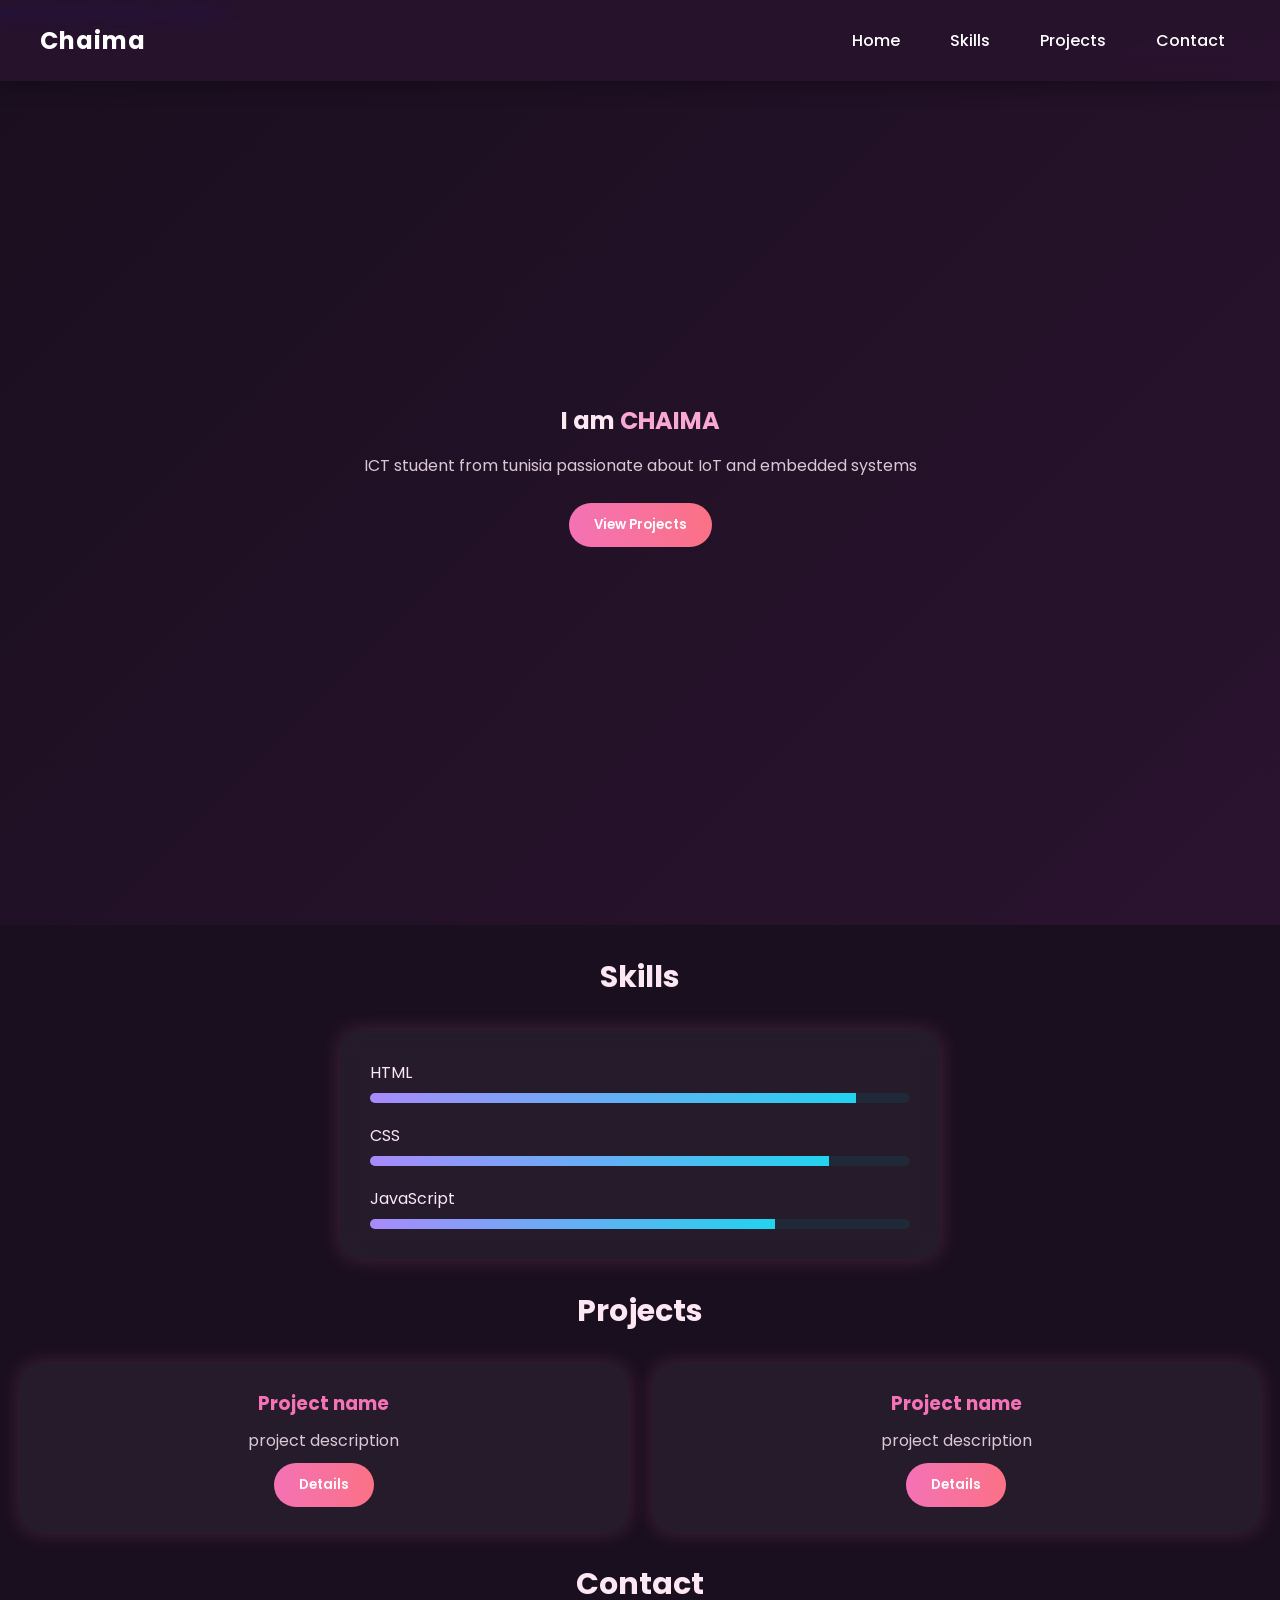
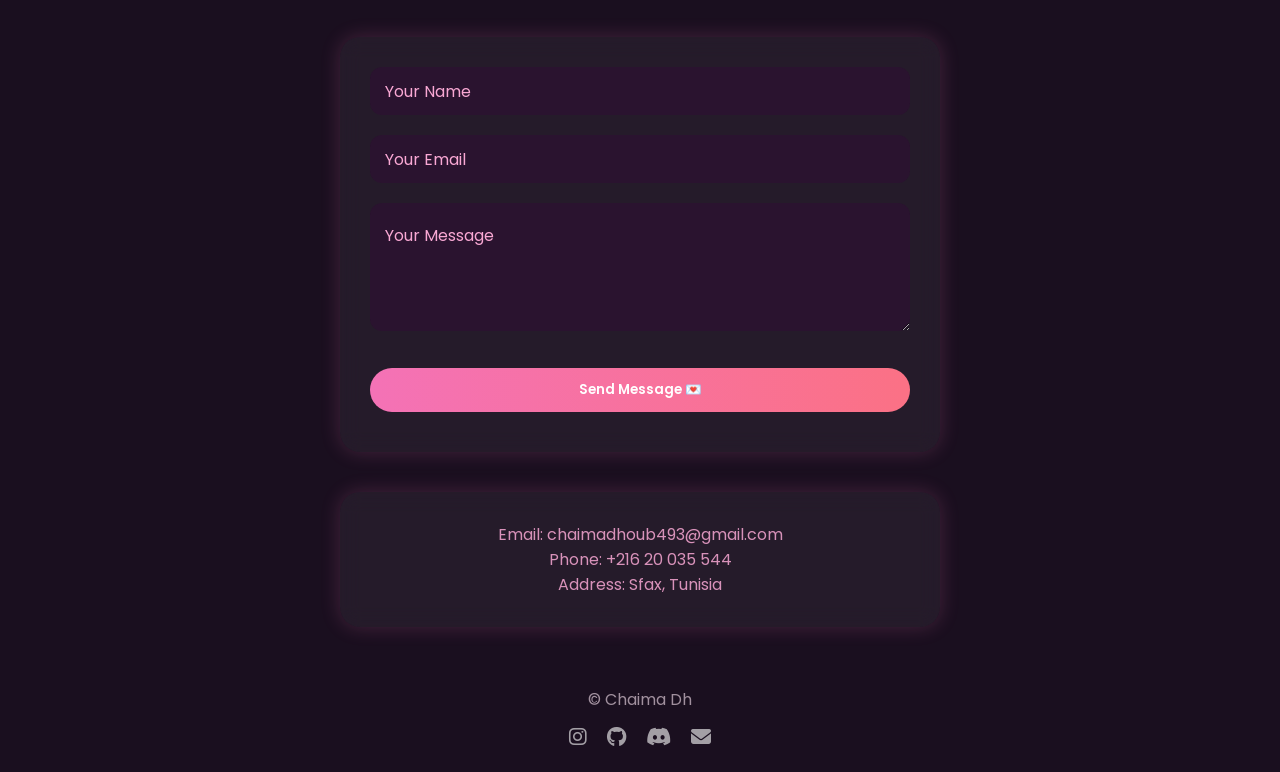
<file: index.html>
<!DOCTYPE html>
<html lang="en">
<head>
    <meta charset="UTF-8">
    <meta name="viewport" content="width=device-width, initial-scale=1.0">
    <title>Chaima Dh</title>
    <link rel="stylesheet" href="style.css">
    <link rel="stylesheet" href="https://cdnjs.cloudflare.com/ajax/libs/font-awesome/6.5.2/css/all.min.css">
    <link rel="stylesheet" href="https://fonts.googleapis.com/css2?family=Poppins:wght@300;400;600;700&display=swap">
    
    
</head>
<body>
    <div class="sidebar" id="sidebar">
        <a href="#home">Home</a>
        <a href="#skills">Skills</a>
        <a href="#projects">Projects</a>
        <a href="#contact">Contact</a>
        </div>
    <header>
        <h1>Chaima</h1>
        <div class="menu-btn" onclick="toggleMenu()">☰</div>
        <nav>
            <a href="#home">Home</a>
            <a href="#skills">Skills</a>
            <a href="#projects">Projects</a>
            <a href="#contact">Contact</a>
        </nav>
    </header>
    <section class="hero" id="home">
        <h2>I am <span id="typing"></span></h2>
        <p>ICT student from tunisia passionate about IoT and embedded systems</p>
        <button class="btn" onclick="scrollToSection('projects')">View Projects</button>
    </section>
    <section id="skills" class="fade-up">
        <h2 class="section-title">Skills</h2>
        <div class="skills-box">
            <div class="skill"><div>HTML</div><div class="skill-bar"><div class="skill-fill" data-skill="90"></div></div></div>
            <div class="skill"><div>CSS</div><div class="skill-bar"><div class="skill-fill" data-skill="85"></div></div></div>
            <div class="skill"><div>JavaScript</div><div class="skill-bar"><div class="skill-fill" data-skill="75"></div></div></div>
        </div>
    </section>
    <section id="projects">
        <h2 class="section-title" class="fade-up">Projects</h2>
        <div class="projects-grid">
            <div class="card" >
                <h3>Project name</h3>
                <p>project description</p>
                <button class="btn">Details</button>
            </div>
            <div class="card" >
                <h3>Project name</h3>
                <p>project description</p>
                <button class="btn">Details</button>
            </div>
        </div>
    </section>
    <section id="contact" class="fade-up">
        <h2 class="section-title">Contact</h2>
        <div class="contact-box">
            <form onsubmit="handleSubmit(event)" style="display:flex;flex-direction:column;gap:20px">
            <div class="input-group">
                <input type="text" required>
                <label>Your Name</label>
            </div>
            <div class="input-group">
                <input type="email" required>
                <label>Your Email</label>
            </div>
            <div class="input-group">
                <textarea rows="5" required></textarea>
                <label>Your Message</label>
                </div>
            <button class="btn">Send Message 💌</button>
            </form>
            <p id="formMsg" style="text-align:center;margin-top:10px;opacity:0.8"></p>
        </div>
    </section>
    <section id="info" class="fade-up">
        <div class="info-card">
            <p>Email: chaimadhoub493@gmail.com</p>
            <p>Phone: +216 20 035 544</p>
            <p>Address: Sfax, Tunisia</p>
        </div>
    </section>
    <footer>
        <p>© Chaima Dh</p>
        <div class="footer-social">
            <a href="https://www.instagram.com/chayma___dh/" target="_blank"><i class="fab fa-instagram"></i></a>
            <a href="https://github.com/ChaimaDh" target="_blank"><i class="fab fa-github"></i></a>
            <a href="# target="_blank"><i class="fab fa-discord"></i></a>
            <a href="mailto: chaimadho" target="_blank"><i class="fa-solid fa-envelope"></i></a>
        </div>
    </footer>
    <script src="script.js"></script>
</body>
</html>
</file>
<file: style.css>
*{
    margin:0;
    padding:0;
    box-sizing:border-box;
    font-family:'Poppins',sans-serif}

body{
    background:#1a0f1f;
    color:#fce7f3;
    scroll-behavior:smooth}

header{
    position:fixed;
    top:0;
    width:100%;
    display:flex;
    justify-content:space-between;
    align-items:center;
    padding:20px 40px;
    background:rgba(42,19,47,0.8);
    backdrop-filter:blur(10px);
    box-shadow:0 5px 20px rgba(0,0,0,0.3);
    z-index:1000;
    transition:0.3s;}

header h1{
    color:#fff;
    font-size:24px;
    letter-spacing:1px;}

nav{display:flex}

nav a{margin-left:20px;
    text-decoration:none;
    color:#fff;
    font-weight:500;
    padding:8px 15px;
    border-radius:12px;
    transition:0.3s;
    position:relative;}
nav a:hover{
    transform:translateY(-2px) scale(1.1);
    background:rgba(255,255,255,0.1);
    color:#ffd8ea}

.menu-btn{display:none;
    font-size:24px;
    cursor:pointer}

.hero{
    min-height:100vh;
    display:flex;
    flex-direction:column;
    justify-content:center;
    align-items:center;
    text-align:center;
    background:linear-gradient(135deg,#1a0f1f,#2a132f);
    padding:40px}
.hero span{
    color:#f9a8d4;
    font-weight:700}
.hero p{
    opacity:0.85;
    margin:15px 0;
    max-width:700px}
.btn{
    padding:12px 25px;
    border:none;
    border-radius:30px;
    background:linear-gradient(90deg,#f472b6,#fb7185);
    color:#fff;font-weight:600;
    margin-top:10px;
    cursor:pointer;
    transition:0.3s}
.btn:hover{
    transform:translateY(-5px) scale(1.05);
    box-shadow:0 5px 20px rgba(255,114,182,0.5)}
.section-title{
    font-size:30px;
    margin:30px 0;
    text-align:center}
.skills-box{
    background:rgba(255,255,255,0.05);
    padding:30px;
    border-radius:20px;
    backdrop-filter:blur(10px);
    box-shadow:0 0 20px rgba(244,114,182,0.2);
    max-width:600px;
    margin:auto;
    display:flex;
    flex-direction:column;
    gap:20px}

.skill{display:flex;
    flex-direction:column;
    gap:8px}
.skill-bar{background:#1f2937;
    height:10px;
    border-radius:10px;
    overflow:hidden}
.skill-fill{height:100%;
    width:0;
    background:linear-gradient(90deg,#a78bfa,#22d3ee);
    transition:1.5s ease}
.projects-grid{
    display:grid;
    grid-template-columns:repeat(auto-fit,minmax(250px,1fr));
    gap:25px;
    padding:0 20px}
.card{background:rgba(255,255,255,0.05);
    padding:25px;
    border-radius:20px;
    cursor:pointer;
    transition:0.5s;
    box-shadow:0 0 20px rgba(244,114,182,0.2);
    text-align:center;
    display:flex;
    flex-direction:column;
    justify-content:center;
    align-items:center}
.card:hover{
    transform:translateY(-10px) scale(1.05);
    box-shadow:0 10px 40px rgba(244,114,182,0.4)}
.card h3{
    margin-bottom:10px;
    color:#f472b6}
.card p{
    color:#fce7f3;
    opacity:0.85}
.card button{
    margin-top:10px;
    cursor:pointer;
    transition:0.3s}
.card button:hover{
    transform:scale(1.05);
    background:linear-gradient(90deg,#fb7185,#f472b6)}
.contact-box{
    background:rgba(255,255,255,0.05);
    padding:30px;
    border-radius:20px;
    backdrop-filter:blur(10px);
    box-shadow:0 0 20px rgba(244,114,182,0.2);
    max-width:600px;
    margin:auto}
.input-group{
    position:relative}
.input-group input,.input-group textarea{
    width:100%;
    padding:14px;
    border-radius:12px;
    border:none;
    outline:none;
    background:#2a132f;
    color:#fff}
.input-group label{
    position:absolute;
    left:15px;
    top:50%;
    transform:translateY(-50%);
    color:#f9a8d4;
    pointer-events:none;
    transition:0.3s}
.input-group textarea + label{
    top:20px;
    transform:none}

.input-group input:focus + label,.input-group input:valid + label,.input-group textarea:focus + label,.input-group textarea:valid + label{top:-8px;
    left:10px;
    font-size:12px;
    color:#fff0f5}
.input-group input:focus,.input-group textarea:focus{box-shadow:0 0 10px #f472b6}
.info-card{
    background:rgba(255,255,255,0.05); 
    padding:30px;
    border-radius:20px;
    backdrop-filter:blur(10px);
    box-shadow:0 0 20px rgba(244,114,182,0.2);
    max-width:600px;
    margin:40px auto;
    text-align:center}
.info-card p{color:#f9a8d4;opacity:0.85}
footer{
    text-align:center;
    padding:20px;
    opacity:0.6}

.footer-social{margin-top:10px;display:flex;justify-content:center;gap:20px}
.footer-social a{color:#ffffff;font-size:20px;transition:0.3s}
.footer-social a:hover{color:#fb7185;transform:scale(1.2)}

.fade-up{opacity:0;transform:translateY(30px);transition:all 0.8s ease-out}
.fade-up.show{opacity:1;transform:translateY(0)}

@media(max-width:768px){
    nav{display:none}
    .menu-btn{display:block}}
</file>
